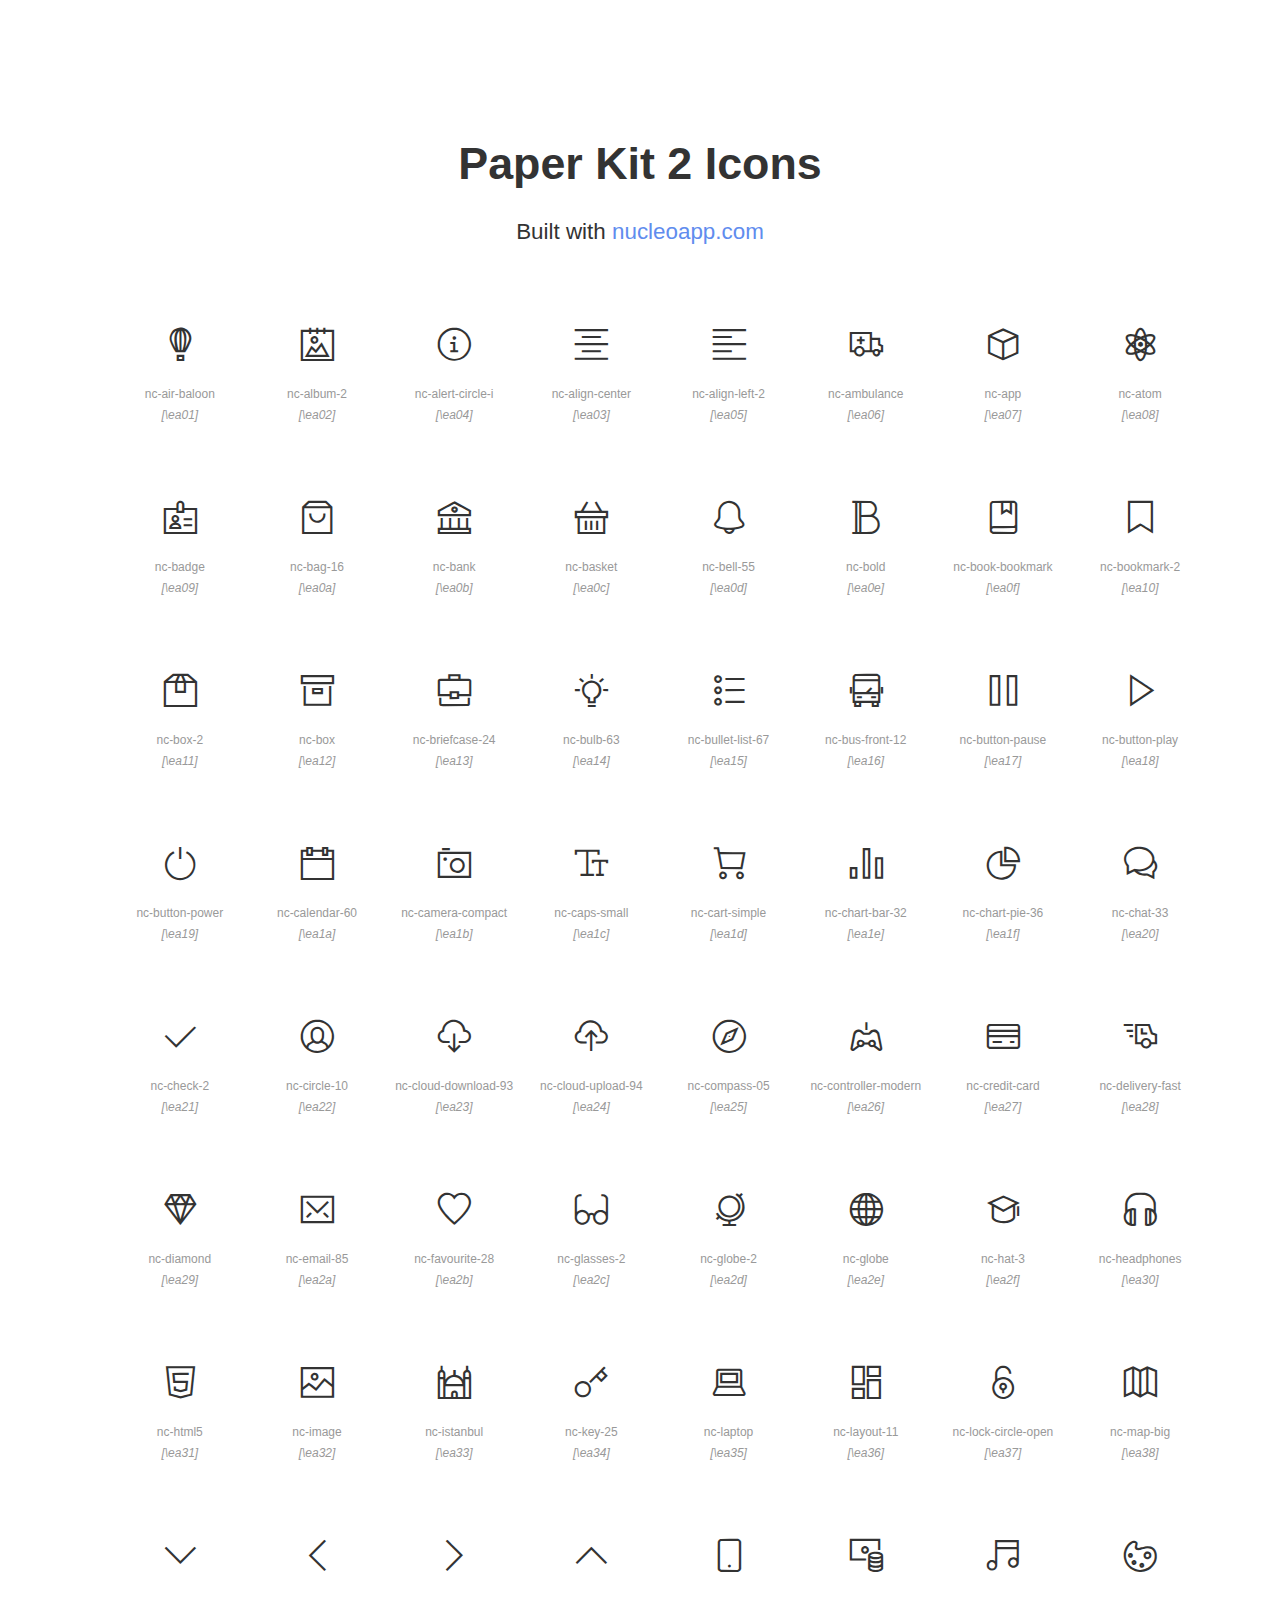
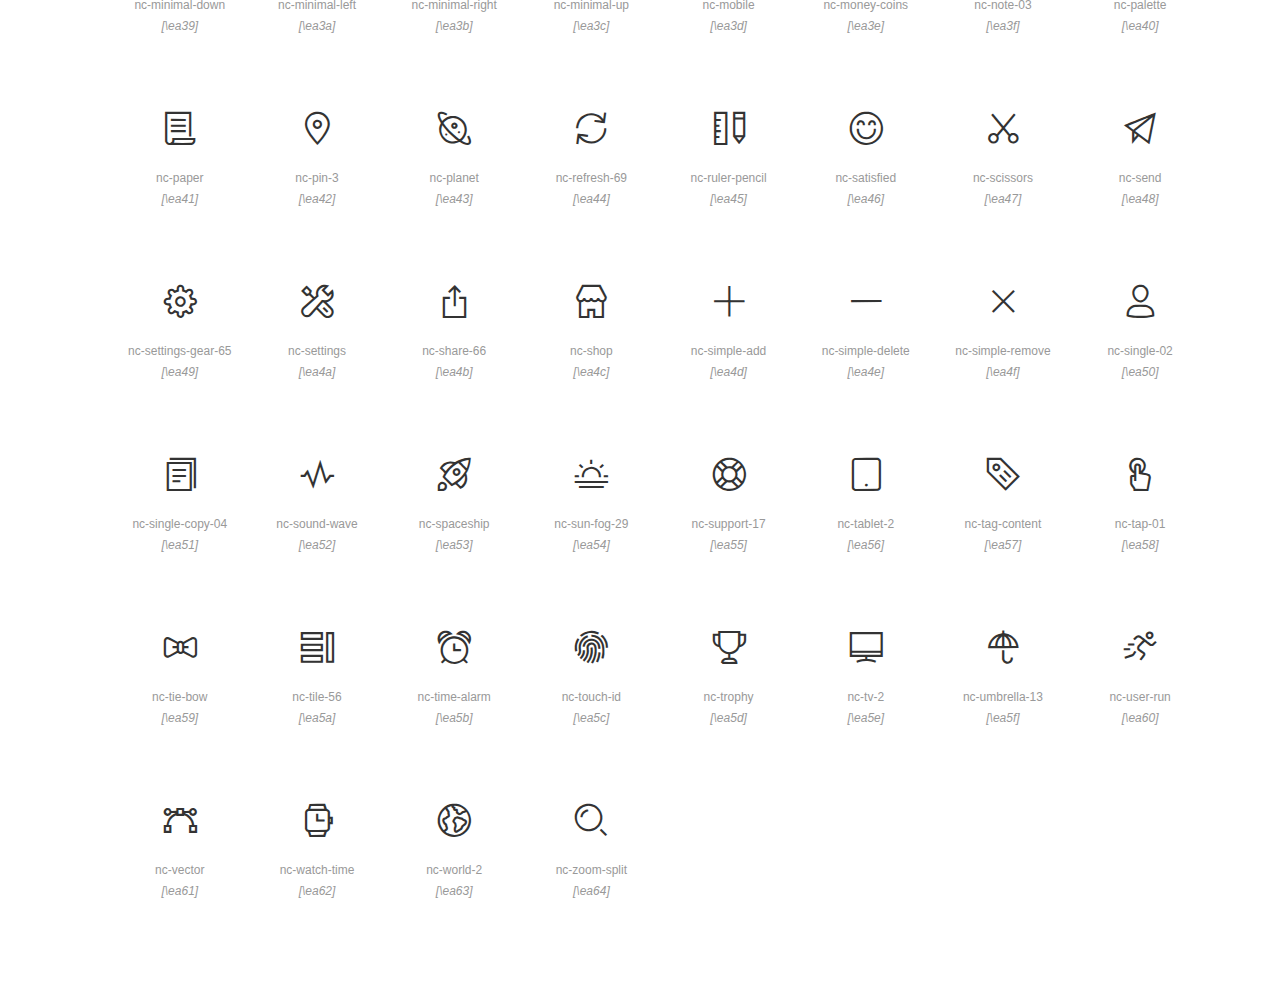
<file: V2/nucleo-icons-demo.html>
<!doctype html>
<html lang="en" class="demo-icons">
<head>
	<meta charset="UTF-8">
	<meta name="viewport" content="width=device-width, initial-scale=1">
    <link rel="icon" type="image/png" href="assets/img/favicon.ico">
	<link rel="stylesheet" href="assets/css/nucleo-icons.css">
	<link rel="stylesheet" href="assets/css/demo.css">

	<link rel="shortcut icon" href="demo/favicon.ico">
	<title>Paper Kit 2 PRO Web Font</title>
</head>
<body>
	<header>
		<h1>Paper Kit 2 Icons</h1>
		<p>Built with <a href="https://nucleoapp.com/?ref=1712">nucleoapp.com</a></p>
	</header>

	<div id="icons-wrapper">
		<section>
			<ul>

                <li>
                    <i class="nc-icon nc-air-baloon"></i>
                    <p>nc-air-baloon</p>
                </li>

                <li>
                    <i class="nc-icon nc-album-2"></i>
                    <p>nc-album-2</p>
                </li>

                <li>
                    <i class="nc-icon nc-alert-circle-i"></i>
                    <p>nc-alert-circle-i</p>
                </li>

                <li>
                    <i class="nc-icon nc-align-center"></i>
                    <p>nc-align-center</p>
                </li>

                <li>
                    <i class="nc-icon nc-align-left-2"></i>
                    <p>nc-align-left-2</p>
                </li>

                <li>
                    <i class="nc-icon nc-ambulance"></i>
                    <p>nc-ambulance</p>
                </li>

                <li>
                    <i class="nc-icon nc-app"></i>
                    <p>nc-app</p>
                </li>

                <li>
                    <i class="nc-icon nc-atom"></i>
                    <p>nc-atom</p>
                </li>

                <li>
                    <i class="nc-icon nc-badge"></i>
                    <p>nc-badge</p>
                </li>

                <li>
                    <i class="nc-icon nc-bag-16"></i>
                    <p>nc-bag-16</p>
                </li>

                <li>
                    <i class="nc-icon nc-bank"></i>
                    <p>nc-bank</p>
                </li>

                <li>
                    <i class="nc-icon nc-basket"></i>
                    <p>nc-basket</p>
                </li>

                <li>
                    <i class="nc-icon nc-bell-55"></i>
                    <p>nc-bell-55</p>
                </li>

                <li>
                    <i class="nc-icon nc-bold"></i>
                    <p>nc-bold</p>
                </li>

                <li>
                    <i class="nc-icon nc-book-bookmark"></i>
                    <p>nc-book-bookmark</p>
                </li>

                <li>
                    <i class="nc-icon nc-bookmark-2"></i>
                    <p>nc-bookmark-2</p>
                </li>

                <li>
                    <i class="nc-icon nc-box-2"></i>
                    <p>nc-box-2</p>
                </li>

                <li>
                    <i class="nc-icon nc-box"></i>
                    <p>nc-box</p>
                </li>

                <li>
                    <i class="nc-icon nc-briefcase-24"></i>
                    <p>nc-briefcase-24</p>
                </li>

                <li>
                    <i class="nc-icon nc-bulb-63"></i>
                    <p>nc-bulb-63</p>
                </li>

                <li>
                    <i class="nc-icon nc-bullet-list-67"></i>
                    <p>nc-bullet-list-67</p>
                </li>

                <li>
                    <i class="nc-icon nc-bus-front-12"></i>
                    <p>nc-bus-front-12</p>
                </li>

                <li>
                    <i class="nc-icon nc-button-pause"></i>
                    <p>nc-button-pause</p>
                </li>

                <li>
                    <i class="nc-icon nc-button-play"></i>
                    <p>nc-button-play</p>
                </li>

                <li>
                    <i class="nc-icon nc-button-power"></i>
                    <p>nc-button-power</p>
                </li>

                <li>
                    <i class="nc-icon nc-calendar-60"></i>
                    <p>nc-calendar-60</p>
                </li>

                <li>
                    <i class="nc-icon nc-camera-compact"></i>
                    <p>nc-camera-compact</p>
                </li>

                <li>
                    <i class="nc-icon nc-caps-small"></i>
                    <p>nc-caps-small</p>
                </li>

                <li>
                    <i class="nc-icon nc-cart-simple"></i>
                    <p>nc-cart-simple</p>
                </li>

                <li>
                    <i class="nc-icon nc-chart-bar-32"></i>
                    <p>nc-chart-bar-32</p>
                </li>

                <li>
                    <i class="nc-icon nc-chart-pie-36"></i>
                    <p>nc-chart-pie-36</p>
                </li>

                <li>
                    <i class="nc-icon nc-chat-33"></i>
                    <p>nc-chat-33</p>
                </li>

                <li>
                    <i class="nc-icon nc-check-2"></i>
                    <p>nc-check-2</p>
                </li>

                <li>
                    <i class="nc-icon nc-circle-10"></i>
                    <p>nc-circle-10</p>
                </li>

                <li>
                    <i class="nc-icon nc-cloud-download-93"></i>
                    <p>nc-cloud-download-93</p>
                </li>

                <li>
                    <i class="nc-icon nc-cloud-upload-94"></i>
                    <p>nc-cloud-upload-94</p>
                </li>

                <li>
                    <i class="nc-icon nc-compass-05"></i>
                    <p>nc-compass-05</p>
                </li>

                <li>
                    <i class="nc-icon nc-controller-modern"></i>
                    <p>nc-controller-modern</p>
                </li>

                <li>
                    <i class="nc-icon nc-credit-card"></i>
                    <p>nc-credit-card</p>
                </li>

                <li>
                    <i class="nc-icon nc-delivery-fast"></i>
                    <p>nc-delivery-fast</p>
                </li>

                <li>
                    <i class="nc-icon nc-diamond"></i>
                    <p>nc-diamond</p>
                </li>

                <li>
                    <i class="nc-icon nc-email-85"></i>
                    <p>nc-email-85</p>
                </li>

                <li>
                    <i class="nc-icon nc-favourite-28"></i>
                    <p>nc-favourite-28</p>
                </li>

                <li>
                    <i class="nc-icon nc-glasses-2"></i>
                    <p>nc-glasses-2</p>
                </li>

                <li>
                    <i class="nc-icon nc-globe-2"></i>
                    <p>nc-globe-2</p>
                </li>

                <li>
                    <i class="nc-icon nc-globe"></i>
                    <p>nc-globe</p>
                </li>

                <li>
                    <i class="nc-icon nc-hat-3"></i>
                    <p>nc-hat-3</p>
                </li>

                <li>
                    <i class="nc-icon nc-headphones"></i>
                    <p>nc-headphones</p>
                </li>

                <li>
                    <i class="nc-icon nc-html5"></i>
                    <p>nc-html5</p>
                </li>

                <li>
                    <i class="nc-icon nc-image"></i>
                    <p>nc-image</p>
                </li>

                <li>
                    <i class="nc-icon nc-istanbul"></i>
                    <p>nc-istanbul</p>
                </li>

                <li>
                    <i class="nc-icon nc-key-25"></i>
                    <p>nc-key-25</p>
                </li>

                <li>
                    <i class="nc-icon nc-laptop"></i>
                    <p>nc-laptop</p>
                </li>

                <li>
                    <i class="nc-icon nc-layout-11"></i>
                    <p>nc-layout-11</p>
                </li>

                <li>
                    <i class="nc-icon nc-lock-circle-open"></i>
                    <p>nc-lock-circle-open</p>
                </li>

                <li>
                    <i class="nc-icon nc-map-big"></i>
                    <p>nc-map-big</p>
                </li>

                <li>
                    <i class="nc-icon nc-minimal-down"></i>
                    <p>nc-minimal-down</p>
                </li>

                <li>
                    <i class="nc-icon nc-minimal-left"></i>
                    <p>nc-minimal-left</p>
                </li>

                <li>
                    <i class="nc-icon nc-minimal-right"></i>
                    <p>nc-minimal-right</p>
                </li>

                <li>
                    <i class="nc-icon nc-minimal-up"></i>
                    <p>nc-minimal-up</p>
                </li>

                <li>
                    <i class="nc-icon nc-mobile"></i>
                    <p>nc-mobile</p>
                </li>

                <li>
                    <i class="nc-icon nc-money-coins"></i>
                    <p>nc-money-coins</p>
                </li>

                <li>
                    <i class="nc-icon nc-note-03"></i>
                    <p>nc-note-03</p>
                </li>

                <li>
                    <i class="nc-icon nc-palette"></i>
                    <p>nc-palette</p>
                </li>

                <li>
                    <i class="nc-icon nc-paper"></i>
                    <p>nc-paper</p>
                </li>

                <li>
                    <i class="nc-icon nc-pin-3"></i>
                    <p>nc-pin-3</p>
                </li>

                <li>
                    <i class="nc-icon nc-planet"></i>
                    <p>nc-planet</p>
                </li>

                <li>
                    <i class="nc-icon nc-refresh-69"></i>
                    <p>nc-refresh-69</p>
                </li>

                <li>
                    <i class="nc-icon nc-ruler-pencil"></i>
                    <p>nc-ruler-pencil</p>
                </li>

                <li>
                    <i class="nc-icon nc-satisfied"></i>
                    <p>nc-satisfied</p>
                </li>

                <li>
                    <i class="nc-icon nc-scissors"></i>
                    <p>nc-scissors</p>
                </li>

                <li>
                    <i class="nc-icon nc-send"></i>
                    <p>nc-send</p>
                </li>

                <li>
                    <i class="nc-icon nc-settings-gear-65"></i>
                    <p>nc-settings-gear-65</p>
                </li>

                <li>
                    <i class="nc-icon nc-settings"></i>
                    <p>nc-settings</p>
                </li>

                <li>
                    <i class="nc-icon nc-share-66"></i>
                    <p>nc-share-66</p>
                </li>

                <li>
                    <i class="nc-icon nc-shop"></i>
                    <p>nc-shop</p>
                </li>

                <li>
                    <i class="nc-icon nc-simple-add"></i>
                    <p>nc-simple-add</p>
                </li>

                <li>
                    <i class="nc-icon nc-simple-delete"></i>
                    <p>nc-simple-delete</p>
                </li>

                <li>
                    <i class="nc-icon nc-simple-remove"></i>
                    <p>nc-simple-remove</p>
                </li>

                <li>
                    <i class="nc-icon nc-single-02"></i>
                    <p>nc-single-02</p>
                </li>

                <li>
                    <i class="nc-icon nc-single-copy-04"></i>
                    <p>nc-single-copy-04</p>
                </li>

                <li>
                    <i class="nc-icon nc-sound-wave"></i>
                    <p>nc-sound-wave</p>
                </li>

                <li>
                    <i class="nc-icon nc-spaceship"></i>
                    <p>nc-spaceship</p>
                </li>

                <li>
                    <i class="nc-icon nc-sun-fog-29"></i>
                    <p>nc-sun-fog-29</p>
                </li>

                <li>
                    <i class="nc-icon nc-support-17"></i>
                    <p>nc-support-17</p>
                </li>

                <li>
                    <i class="nc-icon nc-tablet-2"></i>
                    <p>nc-tablet-2</p>
                </li>

                <li>
                    <i class="nc-icon nc-tag-content"></i>
                    <p>nc-tag-content</p>
                </li>

                <li>
                    <i class="nc-icon nc-tap-01"></i>
                    <p>nc-tap-01</p>
                </li>

                <li>
                    <i class="nc-icon nc-tie-bow"></i>
                    <p>nc-tie-bow</p>
                </li>

                <li>
                    <i class="nc-icon nc-tile-56"></i>
                    <p>nc-tile-56</p>
                </li>

                <li>
                    <i class="nc-icon nc-time-alarm"></i>
                    <p>nc-time-alarm</p>
                </li>

                <li>
                    <i class="nc-icon nc-touch-id"></i>
                    <p>nc-touch-id</p>
                </li>

                <li>
                    <i class="nc-icon nc-trophy"></i>
                    <p>nc-trophy</p>
                </li>

                <li>
                    <i class="nc-icon nc-tv-2"></i>
                    <p>nc-tv-2</p>
                </li>

                <li>
                    <i class="nc-icon nc-umbrella-13"></i>
                    <p>nc-umbrella-13</p>
                </li>

                <li>
                    <i class="nc-icon nc-user-run"></i>
                    <p>nc-user-run</p>
                </li>

                <li>
                    <i class="nc-icon nc-vector"></i>
                    <p>nc-vector</p>
                </li>

                <li>
                    <i class="nc-icon nc-watch-time"></i>
                    <p>nc-watch-time</p>
                </li>

                <li>
                    <i class="nc-icon nc-world-2"></i>
                    <p>nc-world-2</p>
                </li>

                <li>
                    <i class="nc-icon nc-zoom-split"></i>
                    <p>nc-zoom-split</p>
                </li>
				<!-- list of icons here with the proper class-->
			</ul>
		</section>
	</div>
<script>
    function SelectText(element) {
	    var doc = document
	        , text = element
	        , range, selection;
	    if (doc.body.createTextRange) {
	        range = document.body.createTextRange();
	        range.moveToElementText(text);
	        range.select();
	    } else if (window.getSelection) {
	        selection = window.getSelection();
	        range = document.createRange();
	        range.selectNodeContents(text);
	        selection.removeAllRanges();
	        selection.addRange(range);
	    }
	}
    window.onload = function() {
    	var iconsWrapper = document.getElementById('icons-wrapper'),
    		listItems = iconsWrapper.getElementsByTagName('li');
        for (var i = 0; i < listItems.length; i++) {
		    listItems[i].onclick  = function fun(event) {
		    	var selectedTagName = event.target.tagName.toLowerCase();
		    	if( selectedTagName == 'p' || selectedTagName == 'em' ) {
		    		SelectText(event.target);
		    	} else if( selectedTagName == 'input' ) {
		    		event.target.setSelectionRange(0, event.target.value.length);
		    	}
		    }

		    var beforeContentChar = window.getComputedStyle(listItems[i].getElementsByTagName('i')[0], '::before').getPropertyValue('content').replace(/'/g, "").replace(/"/g, ""),
		    	beforeContent = beforeContentChar.charCodeAt(0).toString(16);
		    var beforeContentElement = document.createElement("em");
		    beforeContentElement.textContent = "\\"+beforeContent;
		    listItems[i].appendChild(beforeContentElement);

		    //create input element to copy/paste chart
		    var charCharac = document.createElement('input');
		    charCharac.setAttribute('type', 'text');
		    charCharac.setAttribute('maxlength', '1');
		    charCharac.setAttribute('readonly', 'true');
		    charCharac.setAttribute('value', beforeContentChar);
		    listItems[i].appendChild(charCharac);
		}
    }
</script>
</body>
</html>
</file>
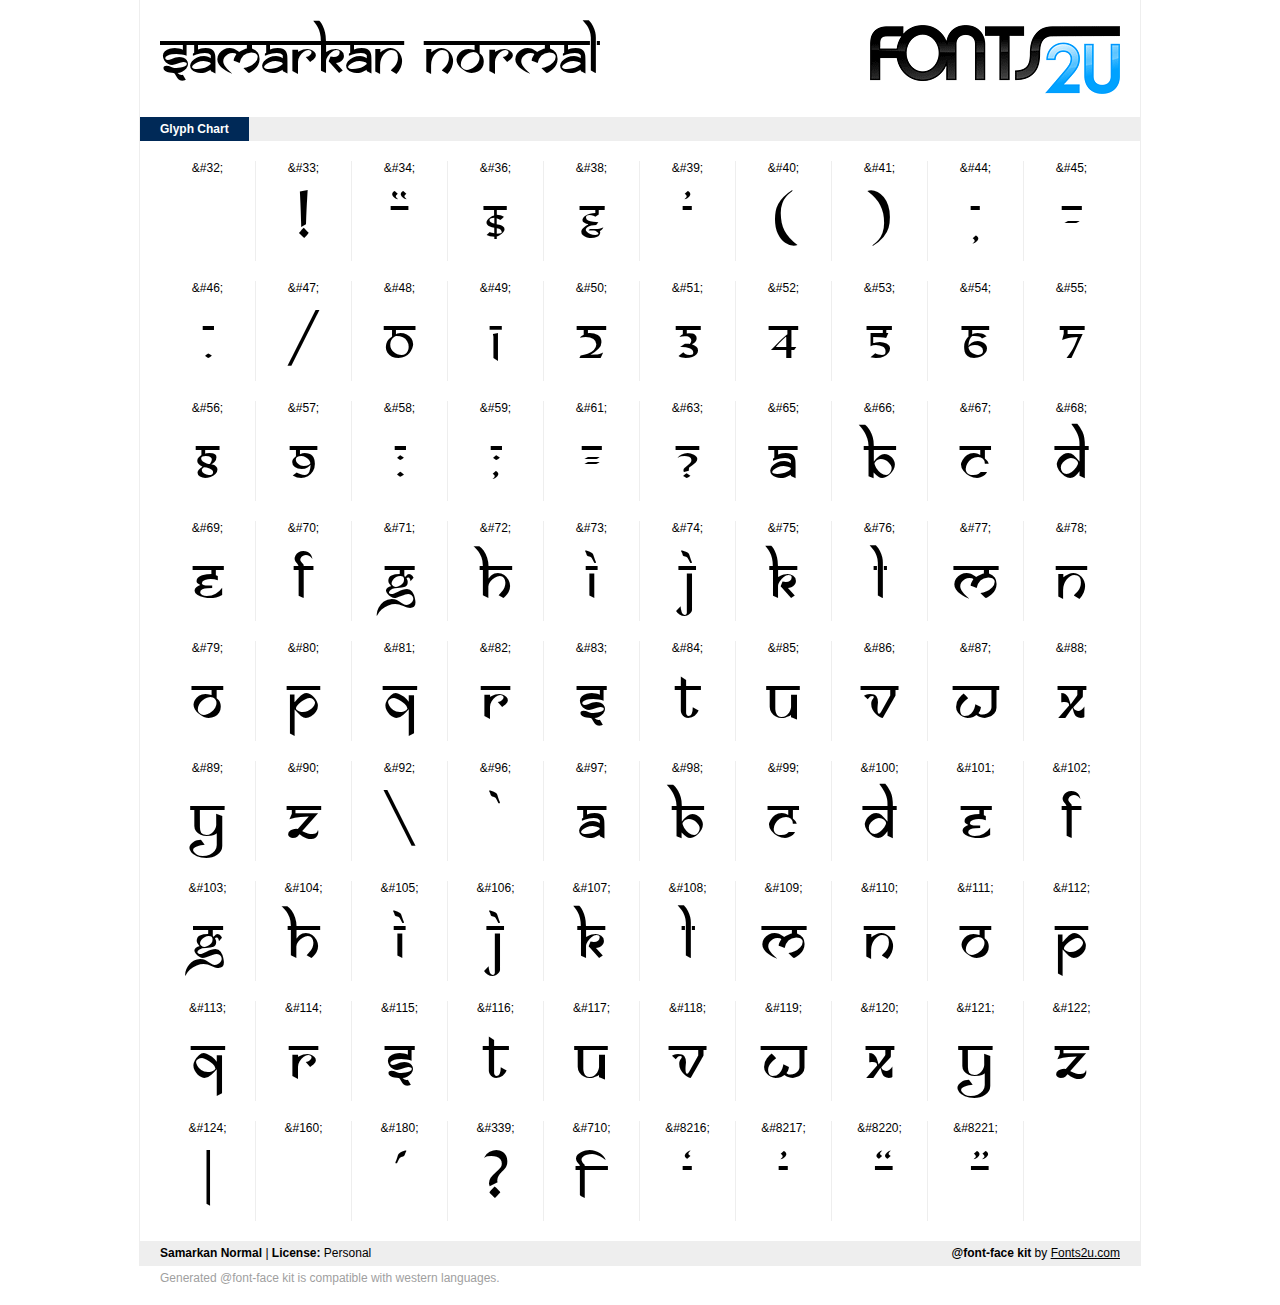
<file: fonts/Samarkan_Normal/demo.html>
﻿<!DOCTYPE html PUBLIC "-//W3C//DTD XHTML 1.0 Strict//EN" "http://www.w3.org/TR/xhtml1/DTD/xhtml1-strict.dtd"> 

<html xmlns="http://www.w3.org/1999/xhtml"> 

  <head> 

    <title>Samarkan Normal @font-face kit sample</title> 
    <meta http-equiv="Content-Type" content="text/html; charset=utf-8" />
    
    <style media="screen" type="text/css">/*<![CDATA[*/@import 'stylesheet.css';/*]]>*/</style>
    <style media="screen" type="text/css">/*<![CDATA[*/@import 'demo-files/demo.css';/*]]>*/</style>
    <style type="text/css">#title,#glyphs p{font-family:"Samarkan Normal"}</style>

 </head> 
 
<body> 

	<div id="wrapper">
		<div id="title">
			Samarkan Normal		</div>
		<div id="logo">
			<a href="http://www.fonts2u.com" target="_blank"><img src="demo-files/fonts2u_logo.gif" width="250" height="69" alt="Fonts2u.com logo" /></a>
		</div>
		<div class="clr"></div>

		<div id="menu">
			<ul>
				<li class="selected"><a href="#glyphs">Glyph Chart</a></li>
			<ul>
			<div class="clr"></div>
		</div>

		<div id="content">
			
			<div id="glyphs">
				﻿<div class="g">&amp;#32;<p> </p></div>﻿<div class="g">&amp;#33;<p>!</p></div>﻿<div class="g">&amp;#34;<p>"</p></div>﻿<div class="g">&amp;#36;<p>$</p></div>﻿<div class="g">&amp;#38;<p>&</p></div>﻿<div class="g">&amp;#39;<p>'</p></div>﻿<div class="g">&amp;#40;<p>(</p></div>﻿<div class="g">&amp;#41;<p>)</p></div>﻿<div class="g">&amp;#44;<p>,</p></div>﻿<div class="g noborder">&amp;#45;<p>-</p></div><div class="clr"></div>﻿<div class="g">&amp;#46;<p>.</p></div>﻿<div class="g">&amp;#47;<p>/</p></div>﻿<div class="g">&amp;#48;<p>0</p></div>﻿<div class="g">&amp;#49;<p>1</p></div>﻿<div class="g">&amp;#50;<p>2</p></div>﻿<div class="g">&amp;#51;<p>3</p></div>﻿<div class="g">&amp;#52;<p>4</p></div>﻿<div class="g">&amp;#53;<p>5</p></div>﻿<div class="g">&amp;#54;<p>6</p></div>﻿<div class="g noborder">&amp;#55;<p>7</p></div><div class="clr"></div>﻿<div class="g">&amp;#56;<p>8</p></div>﻿<div class="g">&amp;#57;<p>9</p></div>﻿<div class="g">&amp;#58;<p>:</p></div>﻿<div class="g">&amp;#59;<p>;</p></div>﻿<div class="g">&amp;#61;<p>=</p></div>﻿<div class="g">&amp;#63;<p>?</p></div>﻿<div class="g">&amp;#65;<p>A</p></div>﻿<div class="g">&amp;#66;<p>B</p></div>﻿<div class="g">&amp;#67;<p>C</p></div>﻿<div class="g noborder">&amp;#68;<p>D</p></div><div class="clr"></div>﻿<div class="g">&amp;#69;<p>E</p></div>﻿<div class="g">&amp;#70;<p>F</p></div>﻿<div class="g">&amp;#71;<p>G</p></div>﻿<div class="g">&amp;#72;<p>H</p></div>﻿<div class="g">&amp;#73;<p>I</p></div>﻿<div class="g">&amp;#74;<p>J</p></div>﻿<div class="g">&amp;#75;<p>K</p></div>﻿<div class="g">&amp;#76;<p>L</p></div>﻿<div class="g">&amp;#77;<p>M</p></div>﻿<div class="g noborder">&amp;#78;<p>N</p></div><div class="clr"></div>﻿<div class="g">&amp;#79;<p>O</p></div>﻿<div class="g">&amp;#80;<p>P</p></div>﻿<div class="g">&amp;#81;<p>Q</p></div>﻿<div class="g">&amp;#82;<p>R</p></div>﻿<div class="g">&amp;#83;<p>S</p></div>﻿<div class="g">&amp;#84;<p>T</p></div>﻿<div class="g">&amp;#85;<p>U</p></div>﻿<div class="g">&amp;#86;<p>V</p></div>﻿<div class="g">&amp;#87;<p>W</p></div>﻿<div class="g noborder">&amp;#88;<p>X</p></div><div class="clr"></div>﻿<div class="g">&amp;#89;<p>Y</p></div>﻿<div class="g">&amp;#90;<p>Z</p></div>﻿<div class="g">&amp;#92;<p>\</p></div>﻿<div class="g">&amp;#96;<p>`</p></div>﻿<div class="g">&amp;#97;<p>a</p></div>﻿<div class="g">&amp;#98;<p>b</p></div>﻿<div class="g">&amp;#99;<p>c</p></div>﻿<div class="g">&amp;#100;<p>d</p></div>﻿<div class="g">&amp;#101;<p>e</p></div>﻿<div class="g noborder">&amp;#102;<p>f</p></div><div class="clr"></div>﻿<div class="g">&amp;#103;<p>g</p></div>﻿<div class="g">&amp;#104;<p>h</p></div>﻿<div class="g">&amp;#105;<p>i</p></div>﻿<div class="g">&amp;#106;<p>j</p></div>﻿<div class="g">&amp;#107;<p>k</p></div>﻿<div class="g">&amp;#108;<p>l</p></div>﻿<div class="g">&amp;#109;<p>m</p></div>﻿<div class="g">&amp;#110;<p>n</p></div>﻿<div class="g">&amp;#111;<p>o</p></div>﻿<div class="g noborder">&amp;#112;<p>p</p></div><div class="clr"></div>﻿<div class="g">&amp;#113;<p>q</p></div>﻿<div class="g">&amp;#114;<p>r</p></div>﻿<div class="g">&amp;#115;<p>s</p></div>﻿<div class="g">&amp;#116;<p>t</p></div>﻿<div class="g">&amp;#117;<p>u</p></div>﻿<div class="g">&amp;#118;<p>v</p></div>﻿<div class="g">&amp;#119;<p>w</p></div>﻿<div class="g">&amp;#120;<p>x</p></div>﻿<div class="g">&amp;#121;<p>y</p></div>﻿<div class="g noborder">&amp;#122;<p>z</p></div><div class="clr"></div>﻿<div class="g">&amp;#124;<p>|</p></div>﻿<div class="g">&amp;#160;<p> </p></div>﻿<div class="g">&amp;#180;<p>´</p></div>﻿<div class="g">&amp;#339;<p>œ</p></div>﻿<div class="g">&amp;#710;<p>ˆ</p></div>﻿<div class="g">&amp;#8216;<p>‘</p></div>﻿<div class="g">&amp;#8217;<p>’</p></div>﻿<div class="g">&amp;#8220;<p>“</p></div>﻿<div class="g">&amp;#8221;<p>”</p></div>			</div>
			
			<div class="clr"></div>

		</div>

		<div id="footer">
			<div id="copyright"><strong>Samarkan Normal</strong> | <strong>License:</strong> Personal</div>
			<div id="generated"><strong>@font-face kit</strong> by <a href="http://www.fonts2u.com" target="_blank">Fonts2u.com</a></div>
			<div class="clr"></div>
		</div>
	</div>
	<div id="support">Generated @font-face kit is compatible with western languages.</div>

</body> 

</html>
</file>
<file: V2/assets/css/nucleo-icons.css>
/*--------------------------------

nucleo-icons Web Font - built using nucleoapp.com
License - nucleoapp.com/license/

-------------------------------- */
@font-face {
  font-family: 'nucleo-icons';
  src: url('../fonts/nucleo-icons.eot');
  src: url('../fonts/nucleo-icons.eot') format('embedded-opentype'), url('../fonts/nucleo-icons.woff2') format('woff2'), url('../fonts/nucleo-icons.woff') format('woff'), url('../fonts/nucleo-icons.ttf') format('truetype'), url('../fonts/nucleo-icons.svg') format('svg');
  font-weight: normal;
  font-style: normal;
}
/*------------------------
	base class definition
-------------------------*/
.nc-icon {
  display: inline-block;
  font: normal normal normal 14px/1 'nucleo-icons';
  font-size: inherit;
  speak: none;
  text-transform: none;
  /* Better Font Rendering */
  -webkit-font-smoothing: antialiased;
  -moz-osx-font-smoothing: grayscale;
}
/*------------------------
  change icon size
-------------------------*/
.nc-icon.lg {
  font-size: 1.33333333em;
  vertical-align: -16%;
}
.nc-icon.x2 {
  font-size: 2em;
}
.nc-icon.x3 {
  font-size: 3em;
}
/*----------------------------------
  add a square/circle background
-----------------------------------*/
.nc-icon.square,
.nc-icon.circle {
  padding: 0.33333333em;
  vertical-align: -16%;
  background-color: #eee;
}
.nc-icon.circle {
  border-radius: 50%;
}
/*------------------------
  list icons
-------------------------*/
.nc-icon-ul {
  padding-left: 0;
  margin-left: 2.14285714em;
  list-style-type: none;
}
.nc-icon-ul > li {
  position: relative;
}
.nc-icon-ul > li > .nc-icon {
  position: absolute;
  left: -1.57142857em;
  top: 0.14285714em;
  text-align: center;
}
.nc-icon-ul > li > .nc-icon.lg {
  top: 0;
  left: -1.35714286em;
}
.nc-icon-ul > li > .nc-icon.circle,
.nc-icon-ul > li > .nc-icon.square {
  top: -0.19047619em;
  left: -1.9047619em;
}
/*------------------------
  spinning icons
-------------------------*/
.nc-icon.spin {
  -webkit-animation: nc-icon-spin 2s infinite linear;
  -moz-animation: nc-icon-spin 2s infinite linear;
  animation: nc-icon-spin 2s infinite linear;
}
@-webkit-keyframes nc-icon-spin {
  0% {
    -webkit-transform: rotate(0deg);
  }
  100% {
    -webkit-transform: rotate(360deg);
  }
}
@-moz-keyframes nc-icon-spin {
  0% {
    -moz-transform: rotate(0deg);
  }
  100% {
    -moz-transform: rotate(360deg);
  }
}
@keyframes nc-icon-spin {
  0% {
    -webkit-transform: rotate(0deg);
    -moz-transform: rotate(0deg);
    -ms-transform: rotate(0deg);
    -o-transform: rotate(0deg);
    transform: rotate(0deg);
  }
  100% {
    -webkit-transform: rotate(360deg);
    -moz-transform: rotate(360deg);
    -ms-transform: rotate(360deg);
    -o-transform: rotate(360deg);
    transform: rotate(360deg);
  }
}
/*------------------------
  rotated/flipped icons
-------------------------*/
.nc-icon.rotate-90 {
  filter: progid:DXImageTransform.Microsoft.BasicImage(rotation=1);
  -webkit-transform: rotate(90deg);
  -moz-transform: rotate(90deg);
  -ms-transform: rotate(90deg);
  -o-transform: rotate(90deg);
  transform: rotate(90deg);
}
.nc-icon.rotate-180 {
  filter: progid:DXImageTransform.Microsoft.BasicImage(rotation=2);
  -webkit-transform: rotate(180deg);
  -moz-transform: rotate(180deg);
  -ms-transform: rotate(180deg);
  -o-transform: rotate(180deg);
  transform: rotate(180deg);
}
.nc-icon.rotate-270 {
  filter: progid:DXImageTransform.Microsoft.BasicImage(rotation=3);
  -webkit-transform: rotate(270deg);
  -moz-transform: rotate(270deg);
  -ms-transform: rotate(270deg);
  -o-transform: rotate(270deg);
  transform: rotate(270deg);
}
.nc-icon.flip-y {
  filter: progid:DXImageTransform.Microsoft.BasicImage(rotation=0);
  -webkit-transform: scale(-1, 1);
  -moz-transform: scale(-1, 1);
  -ms-transform: scale(-1, 1);
  -o-transform: scale(-1, 1);
  transform: scale(-1, 1);
}
.nc-icon.flip-x {
  filter: progid:DXImageTransform.Microsoft.BasicImage(rotation=2);
  -webkit-transform: scale(1, -1);
  -moz-transform: scale(1, -1);
  -ms-transform: scale(1, -1);
  -o-transform: scale(1, -1);
  transform: scale(1, -1);
}
/*------------------------
	font icons
-------------------------*/

.nc-air-baloon::before {
    content: "\ea01";
}

.nc-album-2::before {
    content: "\ea02";
}

.nc-alert-circle-i::before {
    content: "\ea04";
}

.nc-align-center::before {
    content: "\ea03";
}

.nc-align-left-2::before {
    content: "\ea05";
}

.nc-ambulance::before {
    content: "\ea06";
}

.nc-app::before {
    content: "\ea07";
}

.nc-atom::before {
    content: "\ea08";
}

.nc-badge::before {
    content: "\ea09";
}

.nc-bag-16::before {
    content: "\ea0a";
}

.nc-bank::before {
    content: "\ea0b";
}

.nc-basket::before {
    content: "\ea0c";
}

.nc-bell-55::before {
    content: "\ea0d";
}

.nc-bold::before {
    content: "\ea0e";
}

.nc-book-bookmark::before {
    content: "\ea0f";
}

.nc-bookmark-2::before {
    content: "\ea10";
}

.nc-box-2::before {
    content: "\ea11";
}

.nc-box::before {
    content: "\ea12";
}

.nc-briefcase-24::before {
    content: "\ea13";
}

.nc-bulb-63::before {
    content: "\ea14";
}

.nc-bullet-list-67::before {
    content: "\ea15";
}

.nc-bus-front-12::before {
    content: "\ea16";
}

.nc-button-pause::before {
    content: "\ea17";
}

.nc-button-play::before {
    content: "\ea18";
}

.nc-button-power::before {
    content: "\ea19";
}

.nc-calendar-60::before {
    content: "\ea1a";
}

.nc-camera-compact::before {
    content: "\ea1b";
}

.nc-caps-small::before {
    content: "\ea1c";
}

.nc-cart-simple::before {
    content: "\ea1d";
}

.nc-chart-bar-32::before {
    content: "\ea1e";
}

.nc-chart-pie-36::before {
    content: "\ea1f";
}

.nc-chat-33::before {
    content: "\ea20";
}

.nc-check-2::before {
    content: "\ea21";
}

.nc-circle-10::before {
    content: "\ea22";
}

.nc-cloud-download-93::before {
    content: "\ea23";
}

.nc-cloud-upload-94::before {
    content: "\ea24";
}

.nc-compass-05::before {
    content: "\ea25";
}

.nc-controller-modern::before {
    content: "\ea26";
}

.nc-credit-card::before {
    content: "\ea27";
}

.nc-delivery-fast::before {
    content: "\ea28";
}

.nc-diamond::before {
    content: "\ea29";
}

.nc-email-85::before {
    content: "\ea2a";
}

.nc-favourite-28::before {
    content: "\ea2b";
}

.nc-glasses-2::before {
    content: "\ea2c";
}

.nc-globe-2::before {
    content: "\ea2d";
}

.nc-globe::before {
    content: "\ea2e";
}

.nc-hat-3::before {
    content: "\ea2f";
}

.nc-headphones::before {
    content: "\ea30";
}

.nc-html5::before {
    content: "\ea31";
}

.nc-image::before {
    content: "\ea32";
}

.nc-istanbul::before {
    content: "\ea33";
}

.nc-key-25::before {
    content: "\ea34";
}

.nc-laptop::before {
    content: "\ea35";
}

.nc-layout-11::before {
    content: "\ea36";
}

.nc-lock-circle-open::before {
    content: "\ea37";
}

.nc-map-big::before {
    content: "\ea38";
}

.nc-minimal-down::before {
    content: "\ea39";
}

.nc-minimal-left::before {
    content: "\ea3a";
}

.nc-minimal-right::before {
    content: "\ea3b";
}

.nc-minimal-up::before {
    content: "\ea3c";
}

.nc-mobile::before {
    content: "\ea3d";
}

.nc-money-coins::before {
    content: "\ea3e";
}

.nc-note-03::before {
    content: "\ea3f";
}

.nc-palette::before {
    content: "\ea40";
}

.nc-paper::before {
    content: "\ea41";
}

.nc-pin-3::before {
    content: "\ea42";
}

.nc-planet::before {
    content: "\ea43";
}

.nc-refresh-69::before {
    content: "\ea44";
}

.nc-ruler-pencil::before {
    content: "\ea45";
}

.nc-satisfied::before {
    content: "\ea46";
}

.nc-scissors::before {
    content: "\ea47";
}

.nc-send::before {
    content: "\ea48";
}

.nc-settings-gear-65::before {
    content: "\ea49";
}

.nc-settings::before {
    content: "\ea4a";
}

.nc-share-66::before {
    content: "\ea4b";
}

.nc-shop::before {
    content: "\ea4c";
}

.nc-simple-add::before {
    content: "\ea4d";
}

.nc-simple-delete::before {
    content: "\ea4e";
}

.nc-simple-remove::before {
    content: "\ea4f";
}

.nc-single-02::before {
    content: "\ea50";
}

.nc-single-copy-04::before {
    content: "\ea51";
}

.nc-sound-wave::before {
    content: "\ea52";
}

.nc-spaceship::before {
    content: "\ea53";
}

.nc-sun-fog-29::before {
    content: "\ea54";
}

.nc-support-17::before {
    content: "\ea55";
}

.nc-tablet-2::before {
    content: "\ea56";
}

.nc-tag-content::before {
    content: "\ea57";
}

.nc-tap-01::before {
    content: "\ea58";
}

.nc-tie-bow::before {
    content: "\ea59";
}

.nc-tile-56::before {
    content: "\ea5a";
}

.nc-time-alarm::before {
    content: "\ea5b";
}

.nc-touch-id::before {
    content: "\ea5c";
}

.nc-trophy::before {
    content: "\ea5d";
}

.nc-tv-2::before {
    content: "\ea5e";
}

.nc-umbrella-13::before {
    content: "\ea5f";
}

.nc-user-run::before {
    content: "\ea60";
}

.nc-vector::before {
    content: "\ea61";
}

.nc-watch-time::before {
    content: "\ea62";
}

.nc-world-2::before {
    content: "\ea63";
}

.nc-zoom-split::before {
    content: "\ea64";
}


/* all icon font classes list here */
</file>
<file: V2/assets/css/demo.css>
.tim-row{
    margin-bottom: 20px;
}

.tim-white-buttons {
    background-color: #777777;
}
.tim-title{
    margin-top: 130px;
    margin-bottom: 25px;
    min-height: 32px;
}
.tim-title.text-center{
    margin-bottom: 50px;
}
.typography-line{
    padding-left: 180px;
    margin-bottom: 20px;
    position: relative;
    width: 100%;
}
.typography-line .note{
    bottom: 10px;
    color: #c0c1c2;
    display: block;
    font-weight: 400;
    font-size: 13px;
    line-height: 13px;
    left: 0;
    margin-left: 20px;
    position: absolute;
    width: 260px;
}
.tim-row{
    padding-top: 50px;
}
.tim-row h3{
    margin-top: 0;
}
.switch{
    margin-right: 20px;
}
#navbar-full .navbar{
    border-radius: 0 !important;
    margin-bottom: 0;
    z-index: 2;
}
.space{
    height: 130px;
    display: block;
}
.space-110{
    height: 110px;
    display: block;
}
.space-50{
    height: 50px;
    display: block;
}
.space-70{
    height: 70px;
    display: block;
}
.navigation-example .img-src{
    background-attachment: scroll;
}

.main{
    background-color: #fff;
/*     position: relative; */

}
.navigation-example{
    background-image: url('../img/ilya-yakover.jpg');
    background-position: center center;
    background-size: cover;
    background-attachment: fixed;
    margin-top:0;
}
#notifications{
    background-color: #FFFFFF;
    display: block;
    width: 100%;
    position: relative;
}
#carousel{
    padding-top: 0;
}
.note{
    text-transform: capitalize;
}
.subscribe-form{
    padding-top: 20px;
}
.page-header .card-register .title{
    margin-bottom: 10px;
}
.space-100{
    height: 100px;
    display: block;
    width: 100%;
}
.sharing-area .btn{
    padding: 0.5rem 10px !important;
}

.be-social{
    padding-bottom: 20px;
/*     border-bottom: 1px solid #aaa; */
    margin: 0 auto 40px;
}
.txt-white{
    color: #FFFFFF;
}
.txt-gray{
    color: #ddd !important;
}
.footer{
    background-attachment: fixed;
    position: relative;
    line-height: 20px;
}
.footer nav > ul {
  list-style: none;
  margin: 0;
  padding: 0;
  font-weight: normal;
}
.footer nav > ul > li{
    display: inline-block;
    padding: 10px 15px;
    margin: 15px 3px;
    line-height: 20px;
    text-align: center;
}

.footer nav > ul a:not(.btn) {
  color: #777777;
  display: block;
  margin-bottom: 3px;
}
.footer nav > ul a:not(.btn):hover, .footer nav > ul a:not(.btn):focus {
  color: #E3E3E3;
}
.footer .copyright {
  color: #777777;
  padding: 10px 15px;
  font-size: 14px;
  margin: 15px 3px;
  line-height: 20px;
  text-align: center;
}
.footer .heart{
    color: #EB5E28;
}

.social-share{
    float: left;
    margin-right: 8px;
}
.social-share a{
    color: #FFFFFF;
}
#subscribe_email{
    border-radius: 0;
    border-left: 0;
    border-right: 0;
}
.pick-class-label{
    border-radius: 8px;
    color: #ffffff;
    cursor: pointer;
    display: inline-block;
    font-size: 75%;
    font-weight: bold;
    line-height: 1;
    margin-right: 10px;
    padding: 23px;
    text-align: center;
    vertical-align: baseline;
    white-space: nowrap;
}

.parallax{
    width:100%;
    height:570px;
    display: block;
    background-attachment: fixed;
    background-repeat:no-repeat;
    background-size:cover;
    background-position: center center;
}

.logo-container .logo{
    overflow: hidden;
    border-radius: 50%;
    border: 1px solid #333333;
    width: 50px;
    float: left;
}

.logo-container .brand{
    font-size: 18px;
    color: #FFFFFF;
    line-height: 20px;
    float: left;
    margin-left: 10px;
    margin-top: 5px;
    width: 75px;
    height: 50px;
}
.logo-container{
    margin-top: 5px;
}
.logo-container .logo img{
    width: 100%;
}
.navbar-small .logo-container .brand{
    color: #333333;
}
.demo-header{
    background-size: cover;
    /*background-color: #FF8F5E;*/
    background-position: center top;
    margin-top: -100px;
    min-height: 600px;
}
.demo-height{
    min-height: 102vh;
}
.demo-height .motto{
    padding-top: 20% !important;
}
.demo-header-image{
    background-image: url('../img/city.jpg');
}
.demo-header .motto{
    color: #FFFFFF;
    padding-top: 15%;
    text-align: center;
    z-index: 3;
}
.demo-header .motto h3{
    margin-bottom: 0;
}
.separator{
    content: "Separator";
    color: #FFFFFF;
    display: block;
    width: 100%;
    padding: 20px;
}
.separator-line{
    background-color: #EEE;
    height: 1px;
    width: 100%;
    display: block;
}
.separator.separator-gray{
    background-color: #EEEEEE;
}
.social-buttons-demo .btn{
    margin-right: 5px;
    margin-bottom: 7px;
}

.img-container{
    width: 100%;
    overflow: hidden;
}
.img-container img{
    width: 100%;
}
.lightbox img{
    width: 100%;
}
.lightbox .modal-content{
    overflow: hidden;
}
.lightbox .modal-body{
    padding: 0;
}
@media screen and (min-width: 991px){
    .lightbox .modal-dialog{
        width: 960px;
    }
}

@media screen{
    .section-buttons .btn,
    .section-buttons .btn-morphing{
        margin-bottom: 10px;
    }
    .parallax .motto{
        top: 170px;
        margin-top: 0;
        font-size: 60px;
        width: 270px;
    }
}

.presentation .loader{
    opacity: 0;
    display: block;
    transition: all 0.4s;
    -webkit-transition: all 0.4s;
    position: fixed;
    left: 50%;
    top: 50%;
    z-index: 1031;
    margin-left: -32px;
    margin-top: -32px;
}
.presentation  .loader.visible{
    display: block;
    opacity: 1;
}
.presentation  .modal-content{
    background-color: transparent;
    box-shadow: 0 0 0;
}
.presentation .modal-backdrop.in{
    opacity: 0.45;
}
.presentation .preload-image{
    display: none;
    box-shadow: 0 0 15px rgba(0, 0, 0, 0.15), 0 0 1px 1px rgba(0, 0, 0, 0.1);
}
/*       Loading dots  */

/*      transitions */
.presentation .front, .presentation .front:after, .presentation .front .btn, .logo-container .logo, .logo-container .brand{
     -webkit-transition: all .2s;
    -moz-transition: all .2s;
    -o-transition: all .2s;
    transition: all .2s;
}
.presentation .section{
    padding: 100px 0;
}
.presentation .colors{
    padding: 100px 0;
}
.presentation > .description{
    padding-top: 20px;
}
.presentation .section-rotation{
    padding: 140px 0;
}
.presentation .section-images{
    padding: 80px 0;
}
.presentation .section-thin{
    padding: 0;
}
.presentation .section-pay{
    padding-top: 20px;
}
.presentation .colors{
    padding: 70px 0;
    z-index: 7;
    position: relative;
    margin-top: -300px;
}
.presentation .colors{
    border-top: 1px solid #DDDDDD;
}
.presentation .card-container{
     -webkit-perspective: 800px;
    -moz-perspective: 800px;
    -o-perspective: 800px;
    perspective: 800px;
    min-height: 500px;
    width: 300px;
    position: relative;
    margin-top: 90px;
}
.presentation .card-component{
    -webkit-transform-style: preserve-3d;
   -moz-transform-style: preserve-3d;
     -o-transform-style: preserve-3d;
        transform-style: preserve-3d;
	position: relative;
	height: 600px;
}
.presentation .card-component .front{
    -webkit-backface-visibility: hidden;
    -moz-backface-visibility: hidden;
    -o-backface-visibility: hidden;
    backface-visibility: hidden;
    -webkit-transform: rotateY( -28deg );
    -moz-transform: rotateY( -28deg );
    -o-transform: rotateY( -28deg );
    transform: rotateY( -28deg );

	position: absolute;
	top: 0;
	left: 0;
	background-color: #FFF;
    width: 100%;
    cursor: pointer;
    box-shadow: 10px 4px 14px rgba(0, 0, 0, 0.12);
    border-radius: 10px;
    overflow: hidden;
    border: 1px solid rgba(0,0,0,.12);
}

.presentation .front img{
    z-index: 2;
    position: relative;
}

.presentation .card-container:hover .front{
    top: -10px;
}

.presentation .card-component img{
    width: 100%;
}
.presentation .description .col-md-3{
    width: 16%;
    margin-left: 4%;
}
.presentation .first-card{
    z-index: 6;
}
.presentation .second-card{
    z-index: 5;
}
.presentation .third-card{
    z-index: 4;
}
.presentation .fourth-card{
    z-index: 3;
}
.presentation h1,
.presentation h2{
    font-weight: 200;
}
.presentation h4,
.presentation h5,
.presentation h6{
    font-weight: 300;
}
.presentation h4{
    font-size: 18px;
    line-height: 24px;
}
.presentation .info h4{
    font-size: 24px;
    line-height: 28px;
}

.presentation .section-gray h1 small{
    color: #888888;
}
.presentation .color-container{
    text-align: center;
}
.presentation .color-container img{
    width: 100%;
    margin-bottom: 10px;
}
.presentation .circle-color{
    width: 40px;
    height: 40px;
    border-radius: 10px;
    display: block;
    background-color: #cccccc;
    margin: 0 auto;
}
.presentation .circle-red{
    background-color: #ff3b30;
}
.presentation .circle-blue{
    background-color: #3472f7;
}
.presentation .circle-azure{
    background-color: #2ca8ff;
}
.presentation .circle-green{
    background-color: #05ae0e;
}
.presentation .circle-orange{
    background-color: #ff9500;
}

.presentation .section-gray-gradient{
    background: rgb(255,255,255); /* Old browsers */
    background: -moz-linear-gradient(top,  rgba(255,255,255,1) 25%, rgba(231,231,231,1) 100%); /* FF3.6+ */
    background: -webkit-gradient(linear, left top, left bottom, color-stop(25%,rgba(255,255,255,1)), color-stop(100%,rgba(231,231,231,1))); /* Chrome,Safari4+ */
    background: -webkit-linear-gradient(top,  rgba(255,255,255,1) 25%,rgba(231,231,231,1) 100%); /* Chrome10+,Safari5.1+ */
    background: -o-linear-gradient(top,  rgba(255,255,255,1) 25%,rgba(231,231,231,1) 100%); /* Opera 11.10+ */
    background: -ms-linear-gradient(top,  rgba(255,255,255,1) 25%,rgba(231,231,231,1) 100%); /* IE10+ */
    background: linear-gradient(to bottom,  rgba(255,255,255,1) 25%,rgba(231,231,231,1) 100%); /* W3C */
    filter: progid:DXImageTransform.Microsoft.gradient( startColorstr='#ffffff', endColorstr='#e7e7e7',GradientType=0 ); /* IE6-9 */
}
.presentation .section-black{
    background-color: #333;
}

.rotating-card-container {
    -webkit-perspective: 900px;
   -moz-perspective: 900px;
     -o-perspective: 900px;
        perspective: 900px;
        margin-bottom: 30px;
}

.rotating-card {
   -webkit-transition: all 1.3s;
   -moz-transition: all 1.3s;
     -o-transition: all 1.3s;
        transition: all 1.3s;
-webkit-transform-style: preserve-3d;
   -moz-transform-style: preserve-3d;
     -o-transform-style: preserve-3d;
        transform-style: preserve-3d;

    margin-top: 20px;
  position: relative;
   background: none repeat scroll 0 0 #FFFFFF;
    border-radius: 20px;
    color: #444444;
}
.rotating-card-container .rotate,
.rotating-card .back{
    -webkit-transform: rotateY( 180deg );
    -moz-transform: rotateY( 180deg );
    -o-transform: rotateY( 180deg );
    transform: rotateY( 180deg );
}
.rotating-card-container:hover .rotate{
    -webkit-transform: rotateY(0deg);
    -moz-transform: rotateY(0deg);
    -o-transform: rotateY(0deg);
    transform: rotateY(0deg);
}


.rotating-card .front,
.rotating-card .back {
    -webkit-backface-visibility: hidden;
    -moz-backface-visibility: hidden;
    -o-backface-visibility: hidden;
    backface-visibility: hidden;

    position: absolute;
    top: 0;
    left: 0;
    background-color: #FFF;
    box-shadow: 0 3px 17px rgba(0,0,0,.15);
}

.rotating-card .front {
    z-index: 2;
}

.rotating-card .back {
    z-index: 3;
    height: 500px;
    width: 100%;
    display: block;
    padding: 0 15px;
    background-color: #e5e5e5;
}

.rotating-card .back-contaier {
  background-color: white;
  padding: 30px 15px;

}

.rotating-card .image{
    border-radius: 20px 20px 0 0;
}
.rotating-card-container,
.rotating-card .front,
.rotating-card .back {
  width: 100%;
  min-height: 500px;
  border-radius: 20px;
}
/*       Fix bug for IE      */

@media screen and (-ms-high-contrast: active), (-ms-high-contrast: none) {
    .rotating-card .front, .rotating-card .back{
        -ms-backface-visibility: visible;
        backface-visibility: visible;
    }
    .rotating-card .back {
        visibility: hidden;
        -ms-transition: all 0.2s cubic-bezier(.92,.01,.83,.67);
    }
    .rotating-card .front{
        z-index: 4;
    }
    .rotating-card-container:hover .back{
        z-index: 5;
        visibility: visible;
    }
}

.fixed-section{
    top: 100px;
    max-height: 80vh;
    position: -webkit-sticky;
    position: -moz-sticky;
    position: -ms-sticky;
    position: -o-sticky;
    position: sticky;
    bottom: auto;
}
.fixed-section ul{
    padding: 0 !important;
}
.fixed-section ul li{
    list-style: none;
}
.fixed-section li a{
    font-size: 14px;
    padding: 2px;
    display: block;
    color: #666666;
}
.fixed-section li a.active{
    color: #00bbff;
}



/* prettyprint */
 pre.prettyprint{
    background-color: #eee !important;
    margin-bottom: 30px;
    margin-top: 30px;
    padding: 20px !important;
    font-size: 13px;
    text-align: left;
    border-radius: 4px !important;
    border: 1px transparent !important;
}
.presentation .atv,
.presentation .str{
    color: #0D9814;
}
.presentation .tag,
.presentation .pln,
.presentation .kwd{
    color: #195CEC;
}
.presentation .atn{
    color: #2C93FF;
}
.presentation .pln{
    color: #333;
}
.presentation .com{
    color: #999;
}

.presentation .text-white{
    color: #FFFFFF;
    text-shadow: 0 1px 2px rgba(0,0,0,.13);
}
.presentation .section-images .card-image{
    border-radius: 6px 6px 0 0;
    overflow: hidden;
    box-shadow: 0 -3px 8px rgba(0,0,0,0);
}
.presentation .section-images .card-image .image{
/*     border-radius: 6px; */
}
@media (max-width: 1200px){
    .presentation .section-images .image img{
        width: 100%;
    }

}
.presentation .card-text-adjust{
    padding-left: 40px;
}
.presentation .info.info-separator{
    position: relative;
}
.presentation .info.info-separator:after{
    height: 100%;
    position: absolute;
    background-color: #ccc;
    width: 1px;
    content: "";
    right: -7px;
    top: 0;
}
.presentation .info li{
    padding: 5px 0;
    border-bottom: 1px solid #E5E5E5;
    color: #666666;
}
.presentation .info ul{
    width: 240px;
    margin: 10px auto;
}
.presentation .info li:last-child{
    border: 0;
}

/*      layer animation          */

.layers-container{
    display: block;
    margin-top: 50px;
    position: relative;
}
.layers-container img {
  position: absolute;
  width: 100%;
  height: auto;
  top: 0;
  left: 0;
  text-align: center;
}

.section-black {
  background-color: #333;
}

#layerHover{
  top: 30px;
}
#layerImage{
    top: 50px;
}
#layerBody{
  top: 75px;
}

.animate {
  transition: 1.5s ease-in-out;
  -moz-transition: 1.5s ease-in-out;
  -webkit-transition: 1.5s ease-in-out;
}

.down {
  transform: translate(0,45px);
  -moz-transform: translate(0,45px);
  -webkit-transform: translate(0,45px);
}

.down-2x {
   transform: translate(0,90px);
  -moz-transform: translate(0,90px);
  -webkit-transform: translate(0,90px);
}


.navbar-default.navbar-small .logo-container .brand{
    color: #333333;
}
.navbar-transparent.navbar-small .logo-container .brand{
    color: #FFFFFF;
}
.navbar-default.navbar-small .logo-container .brand{
    color: #333333;
}
.section-thin{
    padding-bottom: 0;
}

.info.info-separator{
    position: relative;
}
.info.info-separator:after{
    height: 100%;
    position: absolute;
    background-color: #ccc;
    width: 1px;
    content: "";
    right: -7px;
    top: 0;
}
@media (max-width: 767px){
.info.info-separator:after{
    display: none;
  }
}
.info li{
    padding: 5px 0;
    border-bottom: 1px solid #E5E5E5;
    color: #666666;
}
.info ul{
    width: 240px;
    margin: 10px auto;
}
.info li:last-child{
    border: 0;
}
.payment-methods i {
    font-size: 28px;
    padding: 0 3px;
    width: 38px;
}
.payment-methods h4 {
    font-size: 18px;
    line-height: 38px;
}
.info .description .btn{
    width: 240px;
    font-weight: 500;
}
#buyButtonHeroes{
    margin-top: 31px;
}
.right-click{
    width: 100%;
    height: 100%;
    background: rgba(51, 51, 51, 0.8);
    position: fixed;
    z-index: 20000;
    display: none;
}
.onclick{
    width: 100%;
    height: 100%;
    position: absolute;
    z-index: 20001;
}
.container-right-click{
    width: 100%;
    position: absolute;
    top: 0;
    left: 0;
}
.container-right-click .card-price#card-price-small{
    margin-top: 70px;
     -webkit-transition: all .2s;
    -moz-transition: all .2s;
    -o-transition: all .2s;
    transition: all .2s;
    position: relative;
    z-index: 20003;

}
.container-right-click .card-price#card-price-big{
    margin-top: 40px;
     -webkit-transition: all .2s;
    -moz-transition: all .2s;
    -o-transition: all .2s;
    transition: all .2s;
      position: relative;
    z-index: 20003;

}
.animated {
  -webkit-animation-duration: 1s;
          animation-duration: 1s;
  -webkit-animation-fill-mode: both;
          animation-fill-mode: both;
}

@-webkit-keyframes bounceInDown {
  0%, 60%, 75%, 90%, 100% {
    -webkit-transition-timing-function: cubic-bezier(0.215, 0.610, 0.355, 1.000);
            transition-timing-function: cubic-bezier(0.215, 0.610, 0.355, 1.000);
  }

  0% {
    opacity: 0;
    -webkit-transform: translate3d(0, -3000px, 0);
            transform: translate3d(0, -3000px, 0);
  }

  60% {
    opacity: 1;
    -webkit-transform: translate3d(0, 25px, 0);
            transform: translate3d(0, 25px, 0);
  }

  75% {
    -webkit-transform: translate3d(0, -10px, 0);
            transform: translate3d(0, -10px, 0);
  }

  90% {
    -webkit-transform: translate3d(0, 5px, 0);
            transform: translate3d(0, 5px, 0);
  }

  100% {
    -webkit-transform: none;
            transform: none;
  }
}

@keyframes bounceInDown {
  0%, 60%, 75%, 90%, 100% {
    -webkit-transition-timing-function: cubic-bezier(0.215, 0.610, 0.355, 1.000);
            transition-timing-function: cubic-bezier(0.215, 0.610, 0.355, 1.000);
  }

  0% {
    opacity: 0;
    -webkit-transform: translate3d(0, -3000px, 0);
            transform: translate3d(0, -3000px, 0);
  }

  60% {
    opacity: 1;
    -webkit-transform: translate3d(0, 25px, 0);
            transform: translate3d(0, 25px, 0);
  }

  75% {
    -webkit-transform: translate3d(0, -10px, 0);
            transform: translate3d(0, -10px, 0);
  }

  90% {
    -webkit-transform: translate3d(0, 5px, 0);
            transform: translate3d(0, 5px, 0);
  }

  100% {
    -webkit-transform: none;
            transform: none;
  }
}

.bounceInDown {
  -webkit-animation-name: bounceInDown;
          animation-name: bounceInDown;
}

.container-right-click h4{
    color: white;margin-top: 45px;font-weight: 200;margin-bottom: 0;
}
.icon-class{
    fill: #75c3b6;
}
.navbar-header{
    min-width: 135px;
}

#demo-navbar{
    border-radius: 0;
    margin-bottom: 0px;
}
.download-area{
    margin-top: 30px;
}
.sharing-area{
    margin-top: 50px;
}
.sharing-area .btn{
    margin-top: 14px;
}

/* nucleo icons  */

.demo-iconshtml {
    font-size: 62.5%;
}
.demo-icons body {
    font-size: 1.6rem;
    font-family: sans-serif;
    color: #333333;
    background: white;
}
.demo-icons a {
    color: #608CEE;
    text-decoration: none;
}
.demo-icons header {
    text-align: center;
    padding: 100px 0 0;
}
.demo-icons header h1 {
    font-size: 2.8rem;
}
.demo-icons header p {
    font-size: 1.4rem;
    margin-top: 1em;
}
.demo-icons header a:hover {
    text-decoration: underline;
}
.demo-icons .nc-icon {
    font-size: 34px;
}
.demo-icons section {
    width: 90%;
    max-width: 1200px;
    margin: 50px auto;
}
.demo-icons section h2 {
    border-bottom: 1px solid #e2e2e2;
    padding: 0 0 1em .2em;
    margin-bottom: 1em;
}
.demo-icons ul::after {
    clear: both;
    content: "";
    display: table;
}
.demo-icons ul li {
    width: 25%;
    float: left;
    padding: 16px 0;
    text-align: center;
    border-radius: .25em;
    -webkit-transition: background 0.2s;
    -moz-transition: background 0.2s;
    transition: background 0.2s;
    -webkit-user-select: none;
    -moz-user-select: none;
    -ms-user-select: none;
    user-select: none;
    overflow: hidden;
}
.demo-icons ul li:hover {
    background: #f4f4f4;
}
.demo-icons ul p, .demo-icons ul em, .demo-icons ul input {
    display: inline-block;
    font-size: 1rem;
    color: #999999;
    -webkit-user-select: auto;
    -moz-user-select: auto;
    -ms-user-select: auto;
    user-select: auto;
    white-space: nowrap;
    width: 100%;
    overflow: hidden;
    text-overflow: ellipsis;
    cursor: pointer;
}
.demo-icons ul p {
    padding: 20px 0 0;
    font-size: 12px;
    margin: 0;
}
.demo-icons ul p::selection, .demo-icons ul em::selection {
    background: #608CEE;
    color: #efefef;
}
.demo-icons ul em {
    margin-bottom: 8px;
    font-size: 12px;
}
.demo-icons ul em::before {
    content: '[';
}
.demo-icons ul em::after {
    content: ']';
}
.demo-icons ul input {
    text-align: center;
    background: transparent;
    border: none;
    box-shadow: none;
    outline: none;
    display: none;
}

@media only screen and (min-width: 768px) {
    .demo-icons ul li {
        width: 20%;
        float: left;
    }
}
@media only screen and (min-width: 1024px) {
    .demo-icons ul li {
        width: 12.5%;
        float: left;
        padding: 32px 0;
    }
}

/* for components and tutorial page */
    /*pre.prettyprint{
        background-color: #FFFCF5;
        border: 0px;
        margin-bottom: 0;
        margin-top: 20px;
        padding: 20px;
        text-align: left;
    }*/
.atv, .str{
    color: #75c3b6;
}
.tag, .pln, .kwd{
    color: #7A9E9F;
}
.atn{
    color: #68B3C8;
}
.pln{
    color: #333;
}
.com{
    color: #999;
}
.space-top{
    margin-top: 30px;
}
.area-line{
    /*border: 1px solid #999;*/
    border-left: 0;
    border-right: 0;
    color: #666;
    display: block;
    margin-top: 20px;
    padding: 8px 0;
    text-align: center;
}
.area-line a{
    color: #666;
}
.container-fluid{
    padding-right: 15px;
    padding-left: 15px;
}
.example-pages{
    margin-top: 50px;
}
.main .section:first-of-type{
    position: relative;
    z-index: 2;
}
.profile-content{
    padding-top: 0;
    position: relative;
    z-index: 2;
}
</file>
